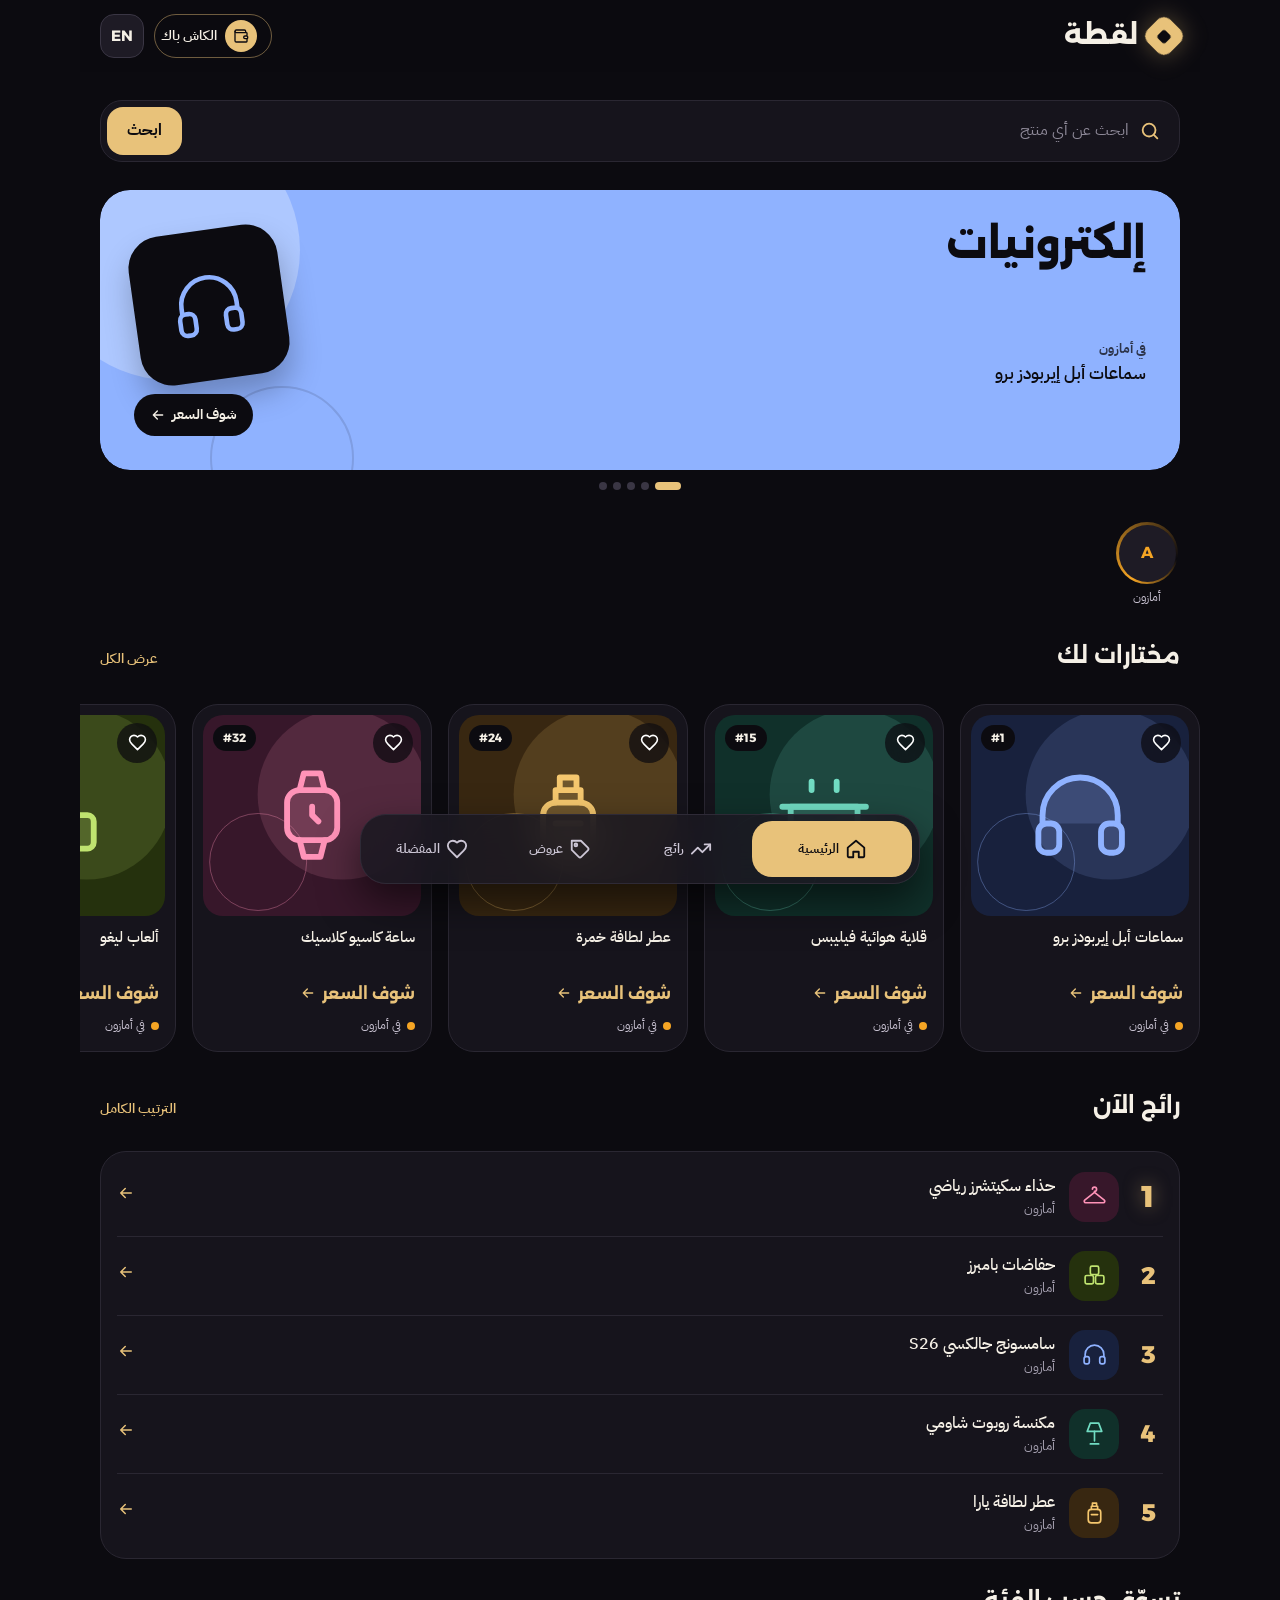
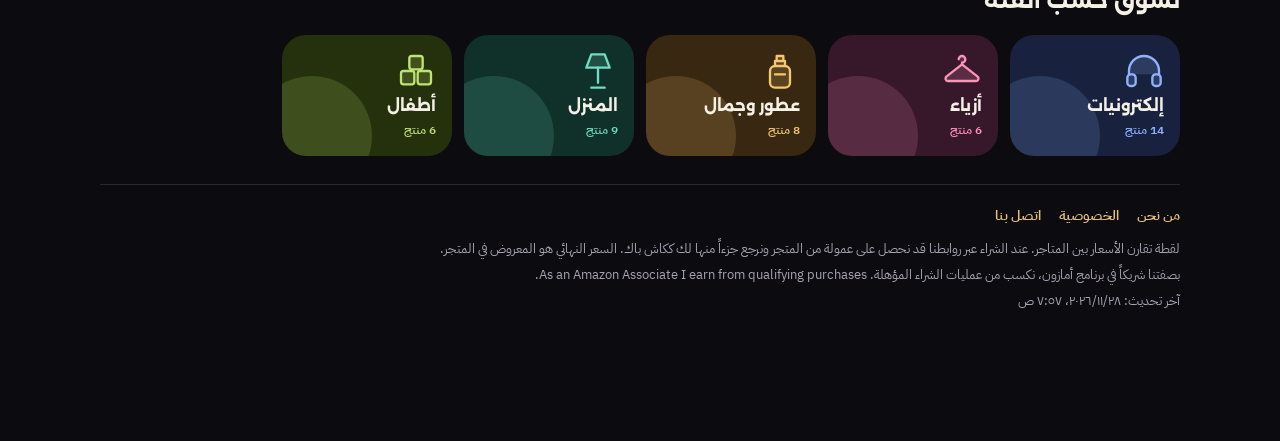
<file: web/index.html>
<!doctype html>
<html lang="ar" dir="rtl">
<head>
<meta charset="utf-8">
<meta name="viewport" content="width=device-width, initial-scale=1, viewport-fit=cover">
<title>لقطة — كل المتاجر في مكان واحد</title>
<meta name="description" content="لقطة: المنتجات الأكثر طلباً في السعودية في مكان واحد، مع أحدث الأسعار والعروض من المتجر مباشرة.">
<meta name="theme-color" content="#0C0B10">
<link rel="manifest" href="manifest.webmanifest">
<link rel="icon" href="icon.svg" type="image/svg+xml">
<link rel="apple-touch-icon" href="icon-192.png">
<meta name="apple-mobile-web-app-capable" content="yes">
<meta name="apple-mobile-web-app-status-bar-style" content="black-translucent">
<meta property="og:title" content="لقطة — كل المتاجر في مكان واحد">
<meta property="og:description" content="المنتجات الأكثر طلباً في السعودية وعروض اليوم في مكان واحد.">
<link rel="preconnect" href="https://fonts.googleapis.com">
<link rel="preconnect" href="https://fonts.gstatic.com" crossorigin>
<link href="https://fonts.googleapis.com/css2?family=Alexandria:wght@500;700;800&family=IBM+Plex+Sans+Arabic:wght@400;500;600;700&display=swap" rel="stylesheet">
<link rel="stylesheet" href="app.css">
</head>
<body>
<a class="skip" href="#main">تخطَّ إلى المحتوى</a>
<div class="sample-bar" id="sample-bar" hidden>نسخة تجريبية: المنتجات والأسعار للعرض، وتتحدث تلقائياً بعد ربط المتاجر.</div>
<main id="main" tabindex="-1"><div class="skel" aria-hidden="true"><i style="height:60px"></i><i style="height:230px"></i><i style="height:90px"></i><i style="height:260px"></i></div></main>
<div class="toast" id="toast" role="status" aria-live="polite"></div>

<nav class="tabbar" aria-label="القائمة الرئيسية">
  <a href="#home" data-tab="home"><svg aria-hidden="true" viewBox="0 0 24 24"><path d="M3 10.5 12 3l9 7.5V20a1 1 0 0 1-1 1h-5v-6H9v6H4a1 1 0 0 1-1-1z"/></svg><span>الرئيسية</span></a>
  <a href="#trending" data-tab="trending"><svg aria-hidden="true" viewBox="0 0 24 24"><path d="m22 7-8.5 8.5-5-5L2 17"/><path d="M16 7h6v6"/></svg><span>رائج</span></a>
  <a href="#deals" data-tab="deals"><svg aria-hidden="true" viewBox="0 0 24 24"><path d="M20.6 13.4 13.4 20.6a2 2 0 0 1-2.8 0L3 13V3h10l7.6 7.6a2 2 0 0 1 0 2.8z"/><circle cx="7.5" cy="7.5" r="1.5"/></svg><span>عروض</span></a>
  <a href="#favorites" data-tab="favorites"><svg aria-hidden="true" viewBox="0 0 24 24"><path d="M19 14c1.49-1.46 3-3.21 3-5.5A5.5 5.5 0 0 0 16.5 3c-1.76 0-3 .5-4.5 2-1.5-1.5-2.74-2-4.5-2A5.5 5.5 0 0 0 2 8.5c0 2.3 1.5 4.05 3 5.5l7 7z"/></svg><span>المفضلة</span></a>
</nav>

<!-- Netlify Forms reads this hidden copy at deploy time; the app submits the same fields. -->
<form name="waitlist" data-netlify="true" netlify-honeypot="company" hidden>
  <input name="phone"><input name="interest"><input name="company">
</form>

<script src="app.js" defer></script>
</body>
</html>
</file>
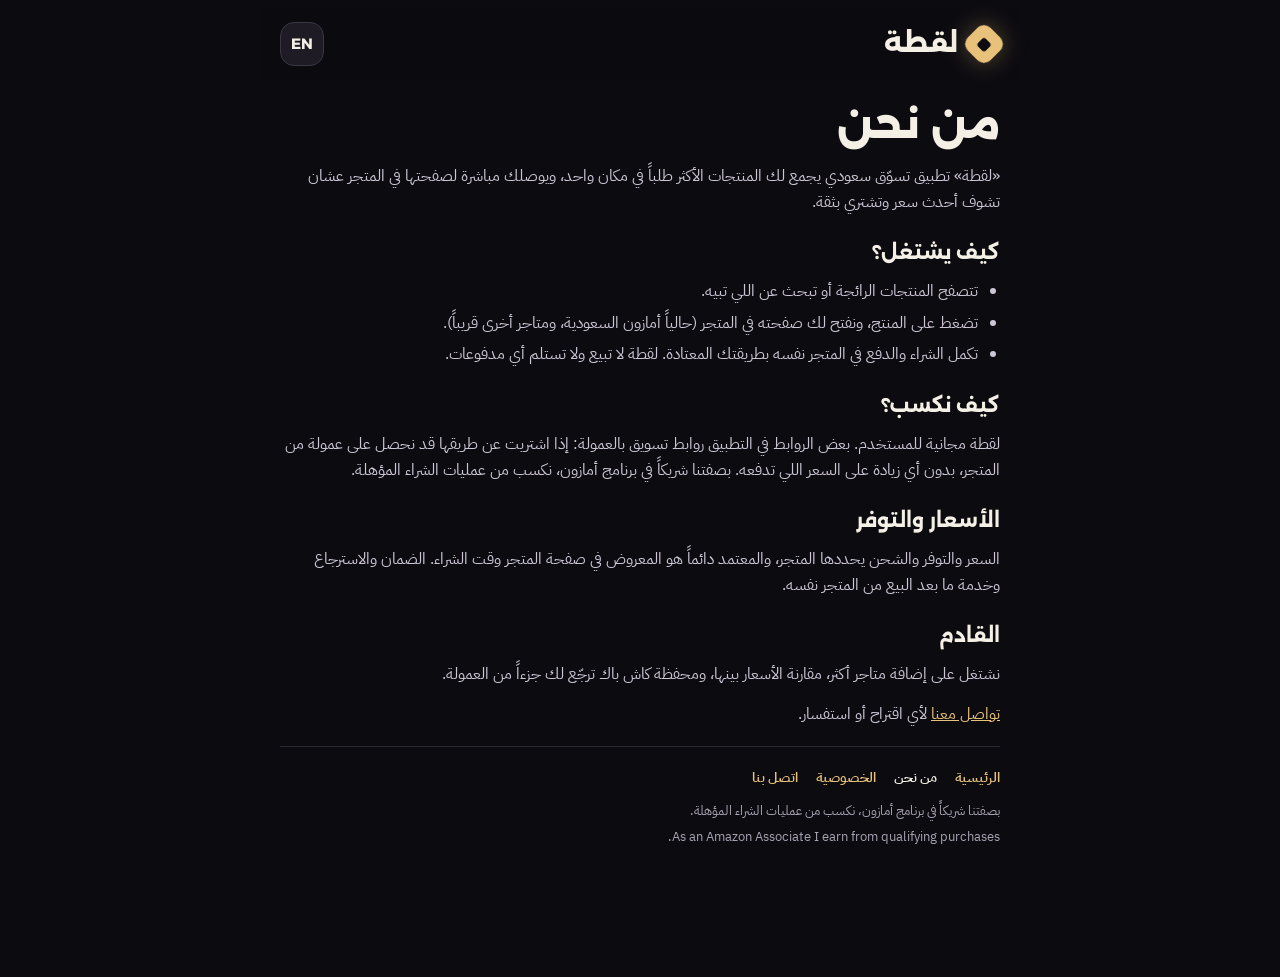
<file: web/about.html>
<!doctype html>
<html lang="ar" dir="rtl">
<head>
<meta charset="utf-8">
<meta name="viewport" content="width=device-width, initial-scale=1, viewport-fit=cover">
<title>من نحن — لقطة | About — Laqta</title>
<meta name="description" content="لقطة تطبيق تسوّق سعودي يجمع المنتجات الأكثر طلباً ويوصلك لصفحتها في المتجر.">
<meta name="theme-color" content="#0C0B10">
<link rel="canonical" href="https://asayedhalim91-sudo.github.io/laqta/about.html">
<link rel="icon" href="icon.svg" type="image/svg+xml">
<link rel="preconnect" href="https://fonts.googleapis.com">
<link rel="preconnect" href="https://fonts.gstatic.com" crossorigin>
<link href="https://fonts.googleapis.com/css2?family=Alexandria:wght@500;700;800&family=IBM+Plex+Sans+Arabic:wght@400;500;600;700&display=swap" rel="stylesheet">
<link rel="stylesheet" href="app.css">
<script>
// Same language choice as the app (saved on this device).
(function () {
  var l = 'ar'; try { if (localStorage.getItem('laqta-lang') === 'en') l = 'en'; } catch (e) {}
  document.documentElement.lang = l; document.documentElement.dir = l === 'en' ? 'ltr' : 'rtl';
})();
</script>
</head>
<body>
<main class="doc" id="main">
<header class="top">
  <a class="logo" href="./" aria-label="لقطة Laqta"><span class="mark" aria-hidden="true"><i></i></span><b><span data-l="ar">لقطة</span><span data-l="en">Laqta</span></b></a>
  <span class="top-end"><button class="lang" type="button" id="lang" aria-label="Switch language / تغيير اللغة"><span data-l="ar">EN</span><span data-l="en">ع</span></button></span>
</header>
<article data-l="ar" lang="ar" dir="rtl" class="doc-body">
<h1>من نحن</h1>
<p>«لقطة» تطبيق تسوّق سعودي يجمع لك المنتجات الأكثر طلباً في مكان واحد، ويوصلك مباشرة لصفحتها في المتجر عشان تشوف أحدث سعر وتشتري بثقة.</p>
<h2>كيف يشتغل؟</h2>
<ul>
  <li>تتصفح المنتجات الرائجة أو تبحث عن اللي تبيه.</li>
  <li>تضغط على المنتج، ونفتح لك صفحته في المتجر (حالياً أمازون السعودية، ومتاجر أخرى قريباً).</li>
  <li>تكمل الشراء والدفع في المتجر نفسه بطريقتك المعتادة. لقطة لا تبيع ولا تستلم أي مدفوعات.</li>
</ul>
<h2>كيف نكسب؟</h2>
<p>لقطة مجانية للمستخدم. بعض الروابط في التطبيق روابط تسويق بالعمولة: إذا اشتريت عن طريقها قد نحصل على عمولة من المتجر، بدون أي زيادة على السعر اللي تدفعه. بصفتنا شريكاً في برنامج أمازون، نكسب من عمليات الشراء المؤهلة.</p>
<h2>الأسعار والتوفر</h2>
<p>السعر والتوفر والشحن يحددها المتجر، والمعتمد دائماً هو المعروض في صفحة المتجر وقت الشراء. الضمان والاسترجاع وخدمة ما بعد البيع من المتجر نفسه.</p>
<h2>القادم</h2>
<p>نشتغل على إضافة متاجر أكثر، مقارنة الأسعار بينها، ومحفظة كاش باك ترجّع لك جزءاً من العمولة.</p>
<p><a href="contact.html">تواصل معنا</a> لأي اقتراح أو استفسار.</p>
</article>
<article data-l="en" lang="en" dir="ltr" class="doc-body">
<h1>About Laqta</h1>
<p>Laqta is a Saudi shopping app that gathers the most wanted products in one place and takes you straight to the store page, so you see the latest price and buy with confidence.</p>
<h2>How it works</h2>
<ul>
  <li>Browse trending products or search for what you need.</li>
  <li>Tap a product and we open it on the store (Amazon.sa today, more stores soon).</li>
  <li>You complete the purchase and payment on the store’s own site. Laqta does not sell anything or take payments.</li>
</ul>
<h2>How we earn</h2>
<p>Laqta is free to use. Some links in the app are affiliate links: if you buy through them we may earn a commission from the store, at no extra cost to you. As an Amazon Associate I earn from qualifying purchases.</p>
<h2>Prices and availability</h2>
<p>Price, availability and shipping are set by the store; what the store shows at checkout is what applies. Warranty, returns and after-sales service are provided by the store.</p>
<h2>What’s next</h2>
<p>More stores, price comparison between them, and a cashback wallet that returns part of our commission to you.</p>
<p><a href="contact.html">Contact us</a> with any suggestion or question.</p>
</article>
<footer class="foot">
  <nav class="foot-links" aria-label="Pages"><a href="./"><span data-l="ar">الرئيسية</span><span data-l="en">Home</span></a><a href="about.html" aria-current="page"><span data-l="ar">من نحن</span><span data-l="en">About</span></a><a href="privacy.html"><span data-l="ar">الخصوصية</span><span data-l="en">Privacy</span></a><a href="contact.html"><span data-l="ar">اتصل بنا</span><span data-l="en">Contact</span></a></nav>
  <span data-l="ar">بصفتنا شريكاً في برنامج أمازون، نكسب من عمليات الشراء المؤهلة.</span>
  <span>As an Amazon Associate I earn from qualifying purchases.</span>
</footer>
</main>
<script>
document.getElementById('lang').addEventListener('click', function () {
  var l = document.documentElement.lang === 'ar' ? 'en' : 'ar';
  try { localStorage.setItem('laqta-lang', l); } catch (e) {}
  document.documentElement.lang = l; document.documentElement.dir = l === 'en' ? 'ltr' : 'rtl';
});
</script>
</body>
</html>
</file>
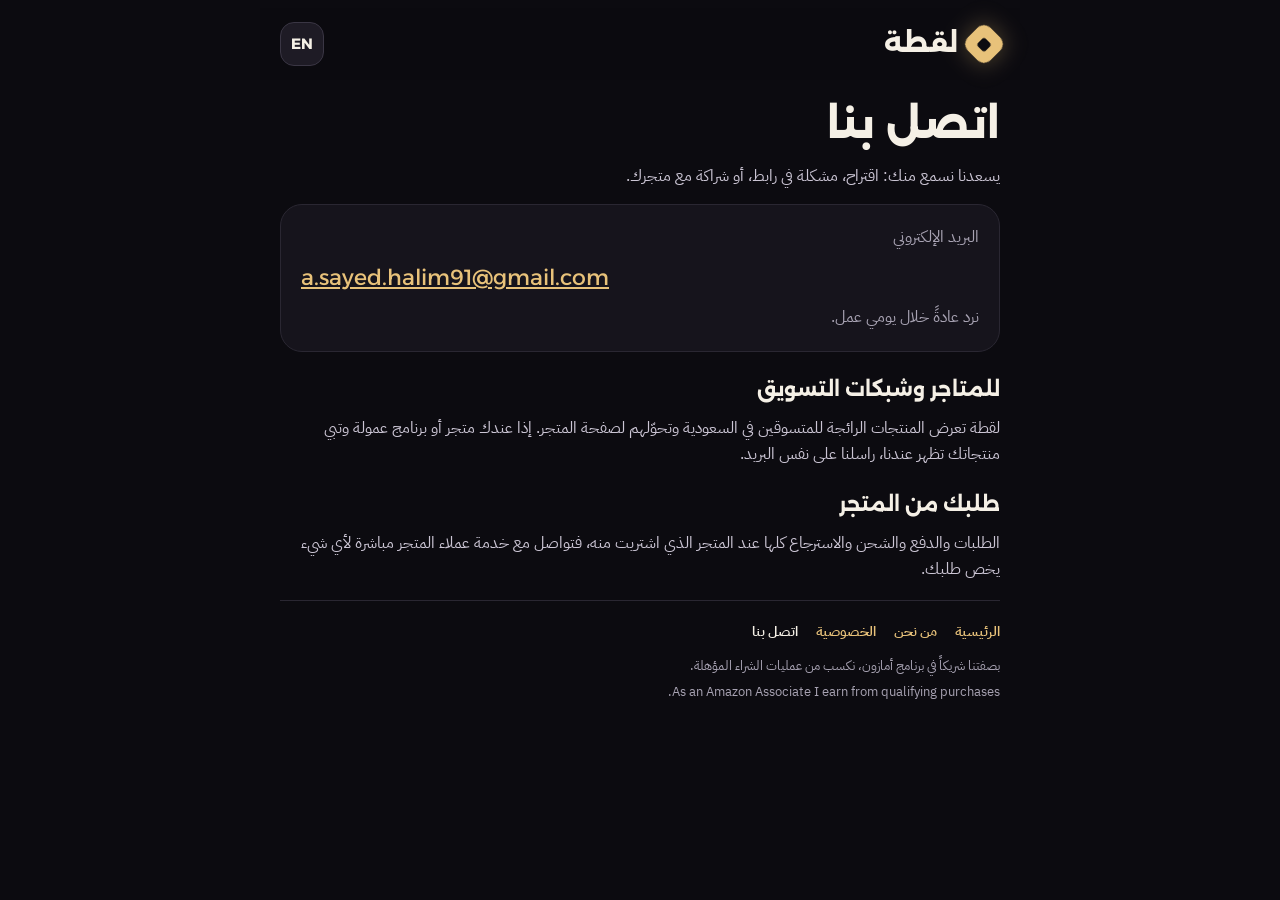
<file: web/contact.html>
<!doctype html>
<html lang="ar" dir="rtl">
<head>
<meta charset="utf-8">
<meta name="viewport" content="width=device-width, initial-scale=1, viewport-fit=cover">
<title>اتصل بنا — لقطة | Contact — Laqta</title>
<meta name="description" content="تواصل مع فريق لقطة للاقتراحات والشراكات.">
<meta name="theme-color" content="#0C0B10">
<link rel="canonical" href="https://asayedhalim91-sudo.github.io/laqta/contact.html">
<link rel="icon" href="icon.svg" type="image/svg+xml">
<link rel="preconnect" href="https://fonts.googleapis.com">
<link rel="preconnect" href="https://fonts.gstatic.com" crossorigin>
<link href="https://fonts.googleapis.com/css2?family=Alexandria:wght@500;700;800&family=IBM+Plex+Sans+Arabic:wght@400;500;600;700&display=swap" rel="stylesheet">
<link rel="stylesheet" href="app.css">
<script>
// Same language choice as the app (saved on this device).
(function () {
  var l = 'ar'; try { if (localStorage.getItem('laqta-lang') === 'en') l = 'en'; } catch (e) {}
  document.documentElement.lang = l; document.documentElement.dir = l === 'en' ? 'ltr' : 'rtl';
})();
</script>
</head>
<body>
<main class="doc" id="main">
<header class="top">
  <a class="logo" href="./" aria-label="لقطة Laqta"><span class="mark" aria-hidden="true"><i></i></span><b><span data-l="ar">لقطة</span><span data-l="en">Laqta</span></b></a>
  <span class="top-end"><button class="lang" type="button" id="lang" aria-label="Switch language / تغيير اللغة"><span data-l="ar">EN</span><span data-l="en">ع</span></button></span>
</header>
<article data-l="ar" lang="ar" dir="rtl" class="doc-body">
<h1>اتصل بنا</h1>
<p>يسعدنا نسمع منك: اقتراح، مشكلة في رابط، أو شراكة مع متجرك.</p>
<div class="card-box">
  <span class="muted">البريد الإلكتروني</span>
  <a class="mail" href="mailto:a.sayed.halim91@gmail.com?subject=Laqta">a.sayed.halim91@gmail.com</a>
  <span class="muted">نرد عادةً خلال يومي عمل.</span>
</div>
<h2>للمتاجر وشبكات التسويق</h2>
<p>لقطة تعرض المنتجات الرائجة للمتسوقين في السعودية وتحوّلهم لصفحة المتجر. إذا عندك متجر أو برنامج عمولة وتبي منتجاتك تظهر عندنا، راسلنا على نفس البريد.</p>
<h2>طلبك من المتجر</h2>
<p>الطلبات والدفع والشحن والاسترجاع كلها عند المتجر الذي اشتريت منه، فتواصل مع خدمة عملاء المتجر مباشرة لأي شيء يخص طلبك.</p>
</article>
<article data-l="en" lang="en" dir="ltr" class="doc-body">
<h1>Contact us</h1>
<p>We’d love to hear from you: a suggestion, a broken link, or a partnership with your store.</p>
<div class="card-box">
  <span class="muted">Email</span>
  <a class="mail" href="mailto:a.sayed.halim91@gmail.com?subject=Laqta">a.sayed.halim91@gmail.com</a>
  <span class="muted">We usually reply within two working days.</span>
</div>
<h2>Stores and affiliate networks</h2>
<p>Laqta shows trending products to shoppers in Saudi Arabia and sends them to the store’s page. If you run a store or an affiliate programme and want your products listed, email us at the same address.</p>
<h2>Your order</h2>
<p>Orders, payment, shipping and returns are handled by the store you bought from, so please contact that store’s customer service about anything to do with your order.</p>
</article>
<footer class="foot">
  <nav class="foot-links" aria-label="Pages"><a href="./"><span data-l="ar">الرئيسية</span><span data-l="en">Home</span></a><a href="about.html"><span data-l="ar">من نحن</span><span data-l="en">About</span></a><a href="privacy.html"><span data-l="ar">الخصوصية</span><span data-l="en">Privacy</span></a><a href="contact.html" aria-current="page"><span data-l="ar">اتصل بنا</span><span data-l="en">Contact</span></a></nav>
  <span data-l="ar">بصفتنا شريكاً في برنامج أمازون، نكسب من عمليات الشراء المؤهلة.</span>
  <span>As an Amazon Associate I earn from qualifying purchases.</span>
</footer>
</main>
<script>
document.getElementById('lang').addEventListener('click', function () {
  var l = document.documentElement.lang === 'ar' ? 'en' : 'ar';
  try { localStorage.setItem('laqta-lang', l); } catch (e) {}
  document.documentElement.lang = l; document.documentElement.dir = l === 'en' ? 'ltr' : 'rtl';
});
</script>
</body>
</html>
</file>
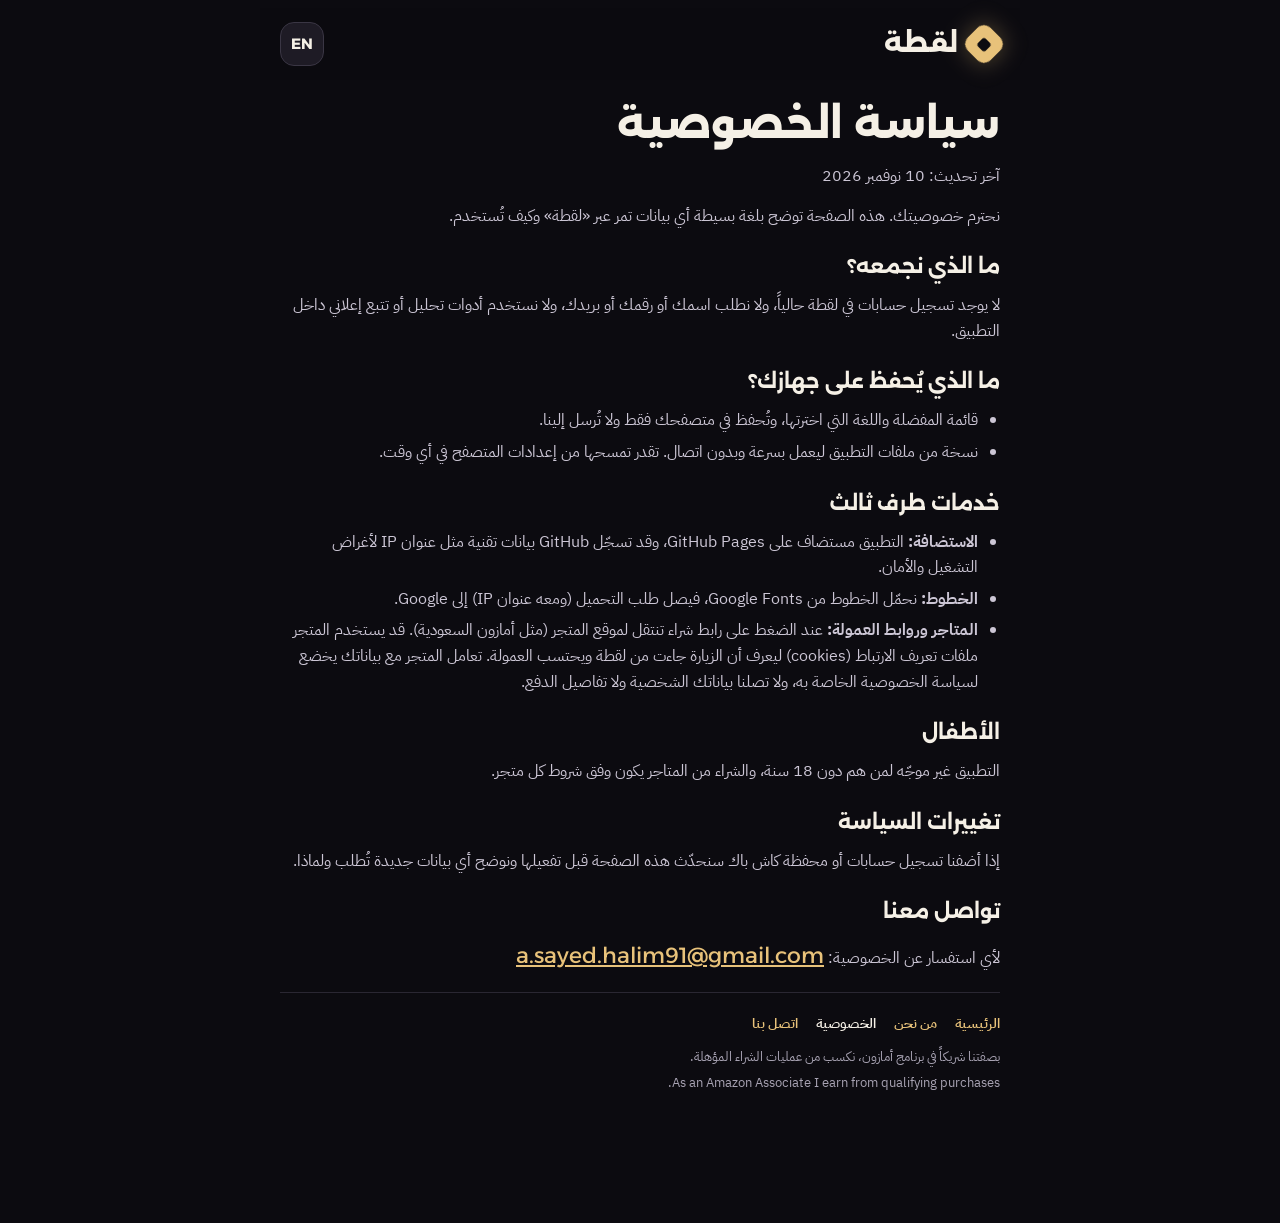
<file: web/privacy.html>
<!doctype html>
<html lang="ar" dir="rtl">
<head>
<meta charset="utf-8">
<meta name="viewport" content="width=device-width, initial-scale=1, viewport-fit=cover">
<title>سياسة الخصوصية — لقطة | Privacy Policy — Laqta</title>
<meta name="description" content="سياسة الخصوصية لتطبيق لقطة: ما البيانات التي تمر عبر التطبيق وكيف تُستخدم.">
<meta name="theme-color" content="#0C0B10">
<link rel="canonical" href="https://asayedhalim91-sudo.github.io/laqta/privacy.html">
<link rel="icon" href="icon.svg" type="image/svg+xml">
<link rel="preconnect" href="https://fonts.googleapis.com">
<link rel="preconnect" href="https://fonts.gstatic.com" crossorigin>
<link href="https://fonts.googleapis.com/css2?family=Alexandria:wght@500;700;800&family=IBM+Plex+Sans+Arabic:wght@400;500;600;700&display=swap" rel="stylesheet">
<link rel="stylesheet" href="app.css">
<script>
// Same language choice as the app (saved on this device).
(function () {
  var l = 'ar'; try { if (localStorage.getItem('laqta-lang') === 'en') l = 'en'; } catch (e) {}
  document.documentElement.lang = l; document.documentElement.dir = l === 'en' ? 'ltr' : 'rtl';
})();
</script>
</head>
<body>
<main class="doc" id="main">
<header class="top">
  <a class="logo" href="./" aria-label="لقطة Laqta"><span class="mark" aria-hidden="true"><i></i></span><b><span data-l="ar">لقطة</span><span data-l="en">Laqta</span></b></a>
  <span class="top-end"><button class="lang" type="button" id="lang" aria-label="Switch language / تغيير اللغة"><span data-l="ar">EN</span><span data-l="en">ع</span></button></span>
</header>
<article data-l="ar" lang="ar" dir="rtl" class="doc-body">
<h1>سياسة الخصوصية</h1>
<p class="muted">آخر تحديث: 10 نوفمبر 2026</p>
<p>نحترم خصوصيتك. هذه الصفحة توضح بلغة بسيطة أي بيانات تمر عبر «لقطة» وكيف تُستخدم.</p>
<h2>ما الذي نجمعه؟</h2>
<p>لا يوجد تسجيل حسابات في لقطة حالياً، ولا نطلب اسمك أو رقمك أو بريدك، ولا نستخدم أدوات تحليل أو تتبع إعلاني داخل التطبيق.</p>
<h2>ما الذي يُحفظ على جهازك؟</h2>
<ul>
  <li>قائمة المفضلة واللغة التي اخترتها، وتُحفظ في متصفحك فقط ولا تُرسل إلينا.</li>
  <li>نسخة من ملفات التطبيق ليعمل بسرعة وبدون اتصال. تقدر تمسحها من إعدادات المتصفح في أي وقت.</li>
</ul>
<h2>خدمات طرف ثالث</h2>
<ul>
  <li><b>الاستضافة:</b> التطبيق مستضاف على GitHub Pages، وقد تسجّل GitHub بيانات تقنية مثل عنوان IP لأغراض التشغيل والأمان.</li>
  <li><b>الخطوط:</b> نحمّل الخطوط من Google Fonts، فيصل طلب التحميل (ومعه عنوان IP) إلى Google.</li>
  <li><b>المتاجر وروابط العمولة:</b> عند الضغط على رابط شراء تنتقل لموقع المتجر (مثل أمازون السعودية). قد يستخدم المتجر ملفات تعريف الارتباط (cookies) ليعرف أن الزيارة جاءت من لقطة ويحتسب العمولة. تعامل المتجر مع بياناتك يخضع لسياسة الخصوصية الخاصة به، ولا تصلنا بياناتك الشخصية ولا تفاصيل الدفع.</li>
</ul>
<h2>الأطفال</h2>
<p>التطبيق غير موجّه لمن هم دون 18 سنة، والشراء من المتاجر يكون وفق شروط كل متجر.</p>
<h2>تغييرات السياسة</h2>
<p>إذا أضفنا تسجيل حسابات أو محفظة كاش باك سنحدّث هذه الصفحة قبل تفعيلها ونوضح أي بيانات جديدة تُطلب ولماذا.</p>
<h2>تواصل معنا</h2>
<p>لأي استفسار عن الخصوصية: <a class="mail" href="mailto:a.sayed.halim91@gmail.com">a.sayed.halim91@gmail.com</a></p>
</article>
<article data-l="en" lang="en" dir="ltr" class="doc-body">
<h1>Privacy Policy</h1>
<p class="muted">Last updated: 10 November 2026</p>
<p>We respect your privacy. This page explains in plain language what data passes through Laqta and how it is used.</p>
<h2>What we collect</h2>
<p>Laqta has no user accounts today. We do not ask for your name, phone number or email, and the app uses no analytics or advertising trackers.</p>
<h2>What is stored on your device</h2>
<ul>
  <li>Your saved products and language choice, kept in your browser only and never sent to us.</li>
  <li>A copy of the app’s files so it loads fast and works offline. You can clear it from your browser settings at any time.</li>
</ul>
<h2>Third-party services</h2>
<ul>
  <li><b>Hosting:</b> the app is hosted on GitHub Pages; GitHub may log technical data such as your IP address for operation and security.</li>
  <li><b>Fonts:</b> fonts load from Google Fonts, so the request (including your IP address) reaches Google.</li>
  <li><b>Stores and affiliate links:</b> a buy link takes you to the store’s site (for example Amazon.sa). The store may use cookies to know the visit came from Laqta and credit a commission. The store’s handling of your data is governed by its own privacy policy; we never receive your personal or payment details.</li>
</ul>
<h2>Children</h2>
<p>The app is not directed at anyone under 18, and purchases are subject to each store’s terms.</p>
<h2>Changes</h2>
<p>If we add accounts or a cashback wallet, we will update this page before launch and explain what new data is requested and why.</p>
<h2>Contact</h2>
<p>Privacy questions: <a class="mail" href="mailto:a.sayed.halim91@gmail.com">a.sayed.halim91@gmail.com</a></p>
</article>
<footer class="foot">
  <nav class="foot-links" aria-label="Pages"><a href="./"><span data-l="ar">الرئيسية</span><span data-l="en">Home</span></a><a href="about.html"><span data-l="ar">من نحن</span><span data-l="en">About</span></a><a href="privacy.html" aria-current="page"><span data-l="ar">الخصوصية</span><span data-l="en">Privacy</span></a><a href="contact.html"><span data-l="ar">اتصل بنا</span><span data-l="en">Contact</span></a></nav>
  <span data-l="ar">بصفتنا شريكاً في برنامج أمازون، نكسب من عمليات الشراء المؤهلة.</span>
  <span>As an Amazon Associate I earn from qualifying purchases.</span>
</footer>
</main>
<script>
document.getElementById('lang').addEventListener('click', function () {
  var l = document.documentElement.lang === 'ar' ? 'en' : 'ar';
  try { localStorage.setItem('laqta-lang', l); } catch (e) {}
  document.documentElement.lang = l; document.documentElement.dir = l === 'en' ? 'ltr' : 'rtl';
});
</script>
</body>
</html>
</file>
<file: web/app.css>
:root{
  --ink:#0C0B10; --panel:#16141C; --panel2:#1E1B25; --line:#2A2732; --line2:#3A3644;
  --text:#F5F0E6; --muted:#A8A3B3; --soft:#CCC6D5; --gold:#E8C27A; --gold2:#F6DDAA; --ivory:#F5F0E6; --clay:#C2410C;
  --pink:#FF5C8A; --mint:#7BE0B5;
  --display:'Alexandria',system-ui,sans-serif; --body:'IBM Plex Sans Arabic',system-ui,sans-serif;
  --wrap:1120px; --ease:cubic-bezier(.2,.8,.2,1);
}
*{box-sizing:border-box}
html{background:var(--ink);-webkit-text-size-adjust:100%;scroll-behavior:smooth}
body{margin:0;background:var(--ink);color:var(--text);font-family:var(--body);font-size:16px;line-height:1.6;min-height:100vh;overflow-x:hidden;-webkit-tap-highlight-color:transparent}
/* soft glow in the page corners — gives the dark background depth */
body::before{content:"";position:fixed;inset:-20vmax auto auto -20vmax;width:60vmax;height:60vmax;border-radius:50%;background:radial-gradient(closest-side,rgba(232,194,122,.10),transparent);pointer-events:none;z-index:-1}
body::after{content:"";position:fixed;inset:auto -25vmax -25vmax auto;width:60vmax;height:60vmax;border-radius:50%;background:radial-gradient(closest-side,rgba(143,178,255,.07),transparent);pointer-events:none;z-index:-1}
a{color:var(--gold)}a:hover{color:var(--gold2)}
button,input,select{font:inherit;color:inherit}
button{cursor:pointer}
svg{width:22px;height:22px;fill:none;stroke:currentColor;stroke-width:2;stroke-linecap:round;stroke-linejoin:round;flex:none}
[dir=ltr] svg.flip{transform:scaleX(-1)}
:focus-visible{outline:2px solid var(--gold);outline-offset:3px;border-radius:10px}
main:focus,main:focus-visible{outline:none}
.skip{position:absolute;inset-inline-start:-999px;top:8px;background:var(--gold);color:var(--ink);padding:10px 16px;border-radius:12px;z-index:99}
.skip:focus{inset-inline-start:8px}
.sample-bar{background:#241F12;color:var(--gold2);font-size:13px;text-align:center;padding:8px 16px;border-bottom:1px solid #4A3F22}
main{max-width:var(--wrap);margin:0 auto;padding:0 20px 130px;outline:none;display:flex;flex-direction:column;gap:24px}
.empty{color:var(--muted);text-align:center;padding:60px 0}
h1,h2,h3{font-family:var(--display);margin:0;line-height:1.3}
.muted{color:var(--muted)}
.gold{color:var(--gold)}
.page-title{font-size:clamp(30px,5vw,46px);font-weight:800}

/* entrance: each block rises in, one after another */
@keyframes rise{from{opacity:0;transform:translateY(14px)}to{opacity:1;transform:none}}
main.enter>*{animation:rise .5s var(--ease) both;animation-delay:calc(var(--d,0)*55ms)}
main.enter .card{animation:rise .5s var(--ease) both;animation-delay:calc(120ms + var(--i,0)*45ms)}

/* skeleton while loading */
.skel{display:flex;flex-direction:column;gap:18px;padding-top:24px}
.skel i{display:block;border-radius:22px;background:linear-gradient(90deg,#17151d 0%,#221f2a 50%,#17151d 100%);background-size:200% 100%;animation:sh 1.2s linear infinite}
@keyframes sh{to{background-position:-200% 0}}

/* header */
.top{position:sticky;top:0;z-index:15;display:flex;align-items:center;justify-content:space-between;gap:12px;margin:0 -20px;padding:14px 20px;background:rgba(12,11,16,.78);-webkit-backdrop-filter:blur(16px);backdrop-filter:blur(16px)}
.top-end{display:flex;align-items:center;gap:10px}
.logo{display:flex;align-items:center;gap:10px;text-decoration:none;color:var(--text)}
.logo .mark{width:32px;height:32px;border-radius:9px;background:var(--gold);transform:rotate(45deg);display:grid;place-items:center;box-shadow:0 0 24px rgba(232,194,122,.35)}
.logo .mark i{width:11px;height:11px;border-radius:3px;background:var(--ink)}
.logo b{font-family:var(--display);font-weight:800;font-size:26px;letter-spacing:-.3px}
.pill{display:inline-flex;align-items:center;gap:8px;min-height:44px;padding:0 14px 0 6px;border-radius:999px;border:1px solid rgba(232,194,122,.45);color:var(--text);text-decoration:none;font-size:14px;font-weight:600}
[dir=ltr] .pill{padding:0 6px 0 14px;flex-direction:row-reverse}
.pill .dot{width:32px;height:32px;border-radius:50%;background:var(--gold);color:var(--ink);display:grid;place-items:center}
.pill .dot svg{width:16px;height:16px}
.lang{min-width:44px;height:44px;border-radius:14px;border:1px solid var(--line2);background:var(--panel2);font-family:var(--display);font-weight:700;font-size:15px;color:var(--text);transition:transform .15s var(--ease),border-color .15s}
.lang:hover{border-color:var(--gold);color:var(--gold)}
.back{width:46px;height:46px;border-radius:15px;background:var(--panel2);border:1px solid var(--line);display:grid;place-items:center;color:var(--text)}
@media (max-width:420px){.pill span:last-child{display:none}.pill{padding:0 6px}}

/* search */
.search{display:flex;align-items:center;gap:10px;min-height:60px;padding:6px 6px 6px 18px;background:var(--panel);border:1px solid var(--line);border-radius:22px;transition:border-color .2s,box-shadow .2s}
[dir=rtl] .search{padding:6px 18px 6px 6px}
.search:focus-within{border-color:rgba(232,194,122,.7);box-shadow:0 0 0 4px rgba(232,194,122,.12)}
.search svg{color:var(--gold)}
.search input{flex:1;min-width:0;border:0;outline:0;background:transparent;font-size:16px;padding:10px 0}
.search input::placeholder{color:#8F8A99}
.search button{min-height:48px;padding:0 20px;border:0;border-radius:16px;background:var(--gold);color:var(--ink);font-weight:700}

/* live update strip */
.live{display:flex;align-items:center;gap:10px;font-size:13px;color:var(--soft);margin-top:-8px}
.live b{font-family:var(--display);color:var(--text);font-variant-numeric:tabular-nums;letter-spacing:.5px}
.pulse{width:9px;height:9px;border-radius:50%;background:var(--mint);box-shadow:0 0 0 0 rgba(123,224,181,.6);animation:pulse 1.8s infinite;flex:none}
@keyframes pulse{70%{box-shadow:0 0 0 10px rgba(123,224,181,0)}100%{box-shadow:0 0 0 0 rgba(123,224,181,0)}}

/* hero carousel */
.hero{display:flex;flex-direction:column;gap:12px}
.slides{display:flex;overflow-x:auto;scroll-snap-type:x mandatory;scrollbar-width:none;gap:14px;border-radius:30px}
.slides::-webkit-scrollbar{display:none}
.slide{flex:0 0 100%;scroll-snap-align:start;position:relative;overflow:hidden;min-height:230px;border-radius:30px;background:var(--tac);color:var(--ink);text-decoration:none;padding:24px;display:grid;grid-template-columns:1fr auto;grid-template-rows:auto 1fr auto;gap:8px 16px}
.slide:hover{color:var(--ink)}
.slide::before{content:"";position:absolute;width:260px;height:260px;border-radius:50%;background:rgba(255,255,255,.28);inset-inline-end:-60px;top:-70px}
.slide::after{content:"";position:absolute;width:140px;height:140px;border-radius:50%;border:2px solid rgba(12,11,16,.12);inset-inline-end:110px;bottom:-60px}
.slide>*{position:relative;z-index:1}
.off{grid-column:1;font-family:var(--display);font-weight:800;font-size:clamp(46px,9vw,72px);line-height:1;letter-spacing:-2px}
.slide-ic{grid-column:2;grid-row:1/3;align-self:center;width:118px;height:118px;border-radius:32px;background:var(--ink);color:var(--tac);display:grid;place-items:center;transform:rotate(-8deg);box-shadow:0 18px 30px rgba(0,0,0,.25)}
.slide-ic svg{width:58px;height:58px;stroke-width:1.5}
.slide-txt{grid-column:1;display:flex;flex-direction:column;gap:2px;align-self:end}
.slide-txt small{font-weight:700;font-size:13px;opacity:.75}
.slide-txt>b{font-size:17px;font-weight:600;line-height:1.4;display:-webkit-box;-webkit-line-clamp:2;-webkit-box-orient:vertical;overflow:hidden}
.sp{display:flex;align-items:baseline;gap:8px}
.sp b{font-family:var(--display);font-size:22px}
.sp s{opacity:.6;font-size:14px}
.go{grid-column:2;grid-row:3;align-self:end;justify-self:end;display:inline-flex;align-items:center;gap:6px;background:var(--ink);color:var(--text);padding:10px 16px;border-radius:999px;font-weight:700;font-size:14px}
.go svg{width:16px;height:16px}
.dots{display:flex;justify-content:center;gap:6px}
.dots button{width:8px;height:8px;padding:0;border:0;border-radius:999px;background:var(--line2);transition:width .3s var(--ease),background .3s}
.dots button[aria-current=true]{width:26px;background:var(--gold)}
.dots button::before{content:"";display:block;margin:-18px -6px;height:44px}

/* stores */
.row-scroll{display:flex;gap:10px;overflow-x:auto;scrollbar-width:none;margin:0 -20px;padding:4px 20px}
.row-scroll::-webkit-scrollbar{display:none}
.stores{gap:14px}
.store-dot{flex:none;width:66px;display:flex;flex-direction:column;align-items:center;gap:6px;text-decoration:none;color:var(--soft);font-size:12px;text-align:center;line-height:1.3}
.store-dot b{width:62px;height:62px;border-radius:50%;background:conic-gradient(from 210deg,var(--sc),transparent 70%,var(--sc));padding:2.5px;display:grid;place-items:center;transition:transform .2s var(--ease)}
.store-dot b{position:relative;font-family:var(--display);font-size:16px;color:var(--sc)}
.store-dot b::after{content:"";position:absolute;inset:2.5px;border-radius:50%;background:var(--panel2);z-index:-1}
.store-dot b{isolation:isolate}
.store-dot:hover b{transform:translateY(-3px) rotate(-6deg)}
.chip{flex:none;min-height:44px;padding:0 18px;border-radius:999px;border:1px solid var(--line2);background:transparent;color:#E4DFEA;font-weight:600;font-size:15px;display:inline-flex;align-items:center;text-decoration:none;transition:background .2s,color .2s,transform .15s}
.chip[aria-selected=true]{background:var(--gold);border-color:var(--gold);color:var(--ink)}

/* section heads */
.head{display:flex;align-items:baseline;justify-content:space-between;gap:12px;margin-bottom:-8px}
.head h2{font-size:22px}
.head a{font-size:14px;font-weight:600;text-decoration:none;padding:10px 0}

/* product cards */
.cards{display:grid;grid-template-columns:repeat(auto-fill,minmax(210px,1fr));gap:16px}
.cards.scroll{display:flex;overflow-x:auto;scroll-snap-type:x proximity;scrollbar-width:none;margin:0 -20px;padding:4px 20px 8px}
.cards.scroll::-webkit-scrollbar{display:none}
.cards.scroll .card{flex:0 0 220px;scroll-snap-align:start}
.card{position:relative;border-radius:26px;background:var(--panel);border:1px solid var(--line);transition:transform .25s var(--ease),border-color .25s,box-shadow .25s}
.card:hover{transform:translateY(-4px);border-color:rgba(232,194,122,.55);box-shadow:0 20px 40px rgba(0,0,0,.35)}
.card-link{display:flex;flex-direction:column;gap:10px;padding:10px 10px 16px;color:var(--text);text-decoration:none;border-radius:26px}
.card-link:hover{color:var(--text)}
.thumb{position:relative;aspect-ratio:1/.92;border-radius:20px;background:var(--tbg,#221F29);display:grid;place-items:center;overflow:hidden}
.thumb::before{content:"";position:absolute;width:78%;aspect-ratio:1;border-radius:50%;background:var(--tac);opacity:.14;transform:translate(18%,-12%)}
.thumb::after{content:"";position:absolute;width:44%;aspect-ratio:1;border-radius:50%;border:1.5px solid var(--tac);opacity:.35;transform:translate(-55%,48%)}
.duo{position:relative;z-index:1;display:grid;place-items:center;color:var(--tac,var(--gold))}
.duo svg{width:100%;height:100%;stroke-width:1.4;fill:color-mix(in srgb,currentColor 18%,transparent)}
.thumb .duo{width:46%;transition:transform .35s var(--ease)}
.card:hover .thumb .duo{transform:scale(1.08) rotate(-4deg)}
.thumb img{width:100%;height:100%;object-fit:cover;position:relative;z-index:1}
.badge{position:absolute;z-index:2;font-size:12px;font-weight:700;padding:5px 10px;border-radius:999px;line-height:1.3}
.b-cash{bottom:10px;inset-inline-end:10px;background:var(--gold);color:var(--ink)}
.b-off{top:10px;inset-inline-end:10px;background:var(--pink);color:#fff;font-family:var(--display);font-size:13px}
.b-rank{top:10px;inset-inline-end:10px;background:var(--ink);color:var(--text);font-family:var(--display)}
.b-drop{bottom:10px;inset-inline-start:10px;background:rgba(12,11,16,.85);color:var(--mint)}
.card .t{padding:0 6px;font-size:15px;font-weight:500;line-height:1.5;display:-webkit-box;-webkit-line-clamp:2;-webkit-box-orient:vertical;overflow:hidden;min-height:45px}
.price{padding:0 6px;display:flex;align-items:baseline;gap:8px;flex-wrap:wrap}
.price b{font-family:var(--display);font-size:21px;color:var(--gold)}
.price s{font-size:13px;color:#8F8A99}
.meta{padding:0 6px;display:flex;align-items:center;gap:6px;font-size:12px;color:var(--soft);flex-wrap:wrap}
.sdot{width:8px;height:8px;border-radius:50%;background:var(--sc);flex:none}
.fav{position:absolute;z-index:3;top:18px;inset-inline-start:18px;width:40px;height:40px;border-radius:50%;border:0;background:rgba(12,11,16,.72);-webkit-backdrop-filter:blur(8px);backdrop-filter:blur(8px);display:grid;place-items:center;color:#fff;transition:transform .15s var(--ease)}
.fav svg{width:19px;height:19px}
.fav[aria-pressed=true] svg,.fav-lg[aria-pressed=true] svg{fill:var(--pink);stroke:var(--pink);animation:pop .4s var(--ease)}
@keyframes pop{0%{transform:scale(.6)}55%{transform:scale(1.3)}100%{transform:scale(1)}}
.card:active,.btn:active,.chip:active,.fav:active,.lang:active,.cat:active,.offer:active,.slide:active{transform:scale(.97)}

/* ranked list */
.list{list-style:none;margin:0;padding:6px 16px;border-radius:26px;background:var(--panel);border:1px solid var(--line)}
.list li+li{border-top:1px solid var(--line)}
.list a{display:flex;align-items:center;gap:14px;padding:14px 0;color:var(--text);text-decoration:none;transition:transform .2s var(--ease)}
.list a:hover{transform:translateX(-4px)}
[dir=ltr] .list a:hover{transform:translateX(4px)}
.list .n{width:30px;font-family:var(--display);font-weight:800;font-size:24px;color:var(--gold);text-align:center;flex:none}
.list li:first-child .n{font-size:30px;text-shadow:0 0 18px rgba(232,194,122,.5)}
.list .ic{width:50px;height:50px;border-radius:16px;background:var(--tbg);color:var(--tac);display:grid;place-items:center;flex:none}
.list .ic svg{width:25px;height:25px;stroke-width:1.6}
.list .m{flex:1;min-width:0;display:flex;flex-direction:column}
.list .m span:first-child{white-space:nowrap;overflow:hidden;text-overflow:ellipsis;font-weight:500}
.list .m span:last-child{font-size:13px;color:var(--muted);white-space:nowrap;overflow:hidden;text-overflow:ellipsis}
.list .p{font-family:var(--display);font-weight:700;flex:none}

/* categories */
.cats{display:grid;grid-template-columns:repeat(auto-fill,minmax(150px,1fr));gap:12px}
.cat{position:relative;overflow:hidden;display:flex;flex-direction:column;gap:2px;min-height:118px;padding:16px;border-radius:24px;background:var(--tbg);color:var(--text);text-decoration:none;transition:transform .2s var(--ease)}
.cat:hover{color:var(--text);transform:translateY(-3px)}
.cat::before{content:"";position:absolute;width:120px;height:120px;border-radius:50%;background:var(--tac);opacity:.16;inset-inline-end:-30px;bottom:-40px}
.cat .duo{width:40px;height:40px;margin-bottom:auto}
.cat b{position:relative;font-family:var(--display);font-size:16px}
.cat small{position:relative;color:var(--tac);font-weight:600;font-size:12px}

/* banners */
.banner{position:relative;overflow:hidden;border-radius:30px;background:var(--ivory);color:var(--ink);padding:26px;display:flex;flex-direction:column;gap:12px}
.banner .big{position:absolute;inset-inline-end:-6px;top:-34px;font-family:var(--display);font-weight:800;font-size:160px;line-height:1;color:#EADFC9;pointer-events:none}
.banner>*{position:relative}
.banner h1,.banner h2{font-size:clamp(26px,4vw,38px);font-weight:800;max-width:560px}
.banner p{margin:0;color:#3B3842;max-width:540px}
.tag{display:inline-flex;align-items:center;gap:8px;font-size:13px;font-weight:700}
.tag i{width:8px;height:8px;border-radius:50%;background:var(--clay)}
.btn{position:relative;overflow:hidden;display:inline-flex;align-items:center;justify-content:center;gap:8px;min-height:52px;padding:0 22px;border-radius:18px;border:0;font-weight:700;font-size:15px;text-decoration:none;transition:transform .15s var(--ease),background .2s}
.btn-dark{background:var(--ink);color:var(--text)}.btn-dark:hover{color:var(--gold)}
.btn-gold{background:var(--gold);color:var(--ink)}.btn-gold:hover{background:var(--gold2);color:var(--ink)}
/* a light sweep across the main buy button */
.shine::after{content:"";position:absolute;top:0;bottom:0;width:40%;left:-60%;background:linear-gradient(100deg,transparent,rgba(255,255,255,.45),transparent);animation:shine 3.2s ease-in-out infinite}
@keyframes shine{0%,55%{left:-60%}100%{left:130%}}
.banner .btn{align-self:flex-start}

/* product page */
.p-grid{display:flex;flex-direction:column;gap:20px}
.p-side{display:flex;flex-direction:column;gap:18px}
.stage{position:relative;border-radius:32px;background:var(--tbg);min-height:320px;display:grid;place-items:center;overflow:hidden}
.stage::before{content:"";position:absolute;width:330px;height:330px;border-radius:50%;background:var(--tac);opacity:.14}
.stage::after{content:"";position:absolute;width:230px;height:230px;border-radius:50%;border:1.5px dashed var(--tac);opacity:.45;animation:spin 40s linear infinite}
@keyframes spin{to{transform:rotate(360deg)}}
.stage .duo{width:150px;height:150px;animation:float 4s ease-in-out infinite}
@keyframes float{50%{transform:translateY(-10px)}}
.stage img{max-width:80%;max-height:300px;position:relative;z-index:1;border-radius:18px}
.stage .b-off{top:16px;inset-inline-end:16px;font-size:16px;padding:8px 14px}
.b-rank-lg{bottom:16px;inset-inline-start:16px;background:var(--gold);color:var(--ink)}
.p-head{display:flex;flex-direction:column;gap:6px}
.p-head h1{font-size:clamp(22px,3vw,30px);font-weight:700}
.offers{display:flex;flex-direction:column;gap:10px}
.offer{display:flex;align-items:center;gap:12px;padding:14px;border-radius:22px;border:1.5px solid var(--line);background:var(--panel);text-align:start;width:100%;transition:border-color .2s,background .2s,transform .15s}
.offer:hover{border-color:var(--line2)}
.offer[aria-checked=true]{border-color:var(--gold);background:var(--panel2);box-shadow:0 0 0 4px rgba(232,194,122,.1)}
.offer .mono{width:46px;height:46px;border-radius:50%;background:var(--panel2);border:1.5px solid var(--sc);color:var(--sc);display:grid;place-items:center;font-family:var(--display);font-weight:700;font-size:14px;flex:none}
.offer .m{flex:1;display:flex;flex-direction:column;gap:2px}
.offer .m b{font-size:15px;display:flex;align-items:center;gap:6px}
.offer .m span{font-size:13px;color:var(--muted)}
.offer .best{font-size:11px;font-weight:700;background:var(--mint);color:var(--ink);padding:2px 8px;border-radius:999px}
.offer .pr{display:flex;flex-direction:column;align-items:flex-end;flex:none}
.offer .pr b{font-family:var(--display);font-size:17px}
.offer .pr span{font-size:12px;color:var(--gold);font-weight:600}
.net{border-radius:26px;background:var(--ivory);color:var(--ink);padding:22px;display:flex;flex-direction:column;gap:10px}
.net .v{font-family:var(--display);font-weight:800;font-size:44px;letter-spacing:-1px;line-height:1.1;font-variant-numeric:tabular-nums}
.net .v small{font-size:15px;letter-spacing:0;font-weight:600}
.net p{margin:0;font-size:13px;color:#4A4552}
.chart{border-radius:26px;background:var(--panel);border:1px solid var(--line);padding:18px;display:flex;flex-direction:column;gap:14px}
.chart .head{align-items:center;margin:0}
.pill-gold{font-size:12px;font-weight:700;background:var(--gold);color:var(--ink);padding:4px 10px;border-radius:999px}
.bars{display:flex;align-items:flex-end;gap:6px;height:90px}
.bars i{flex:1;background:#3B3842;border-radius:7px;height:var(--h);min-height:6px;transform-origin:bottom;animation:grow .6s var(--ease) both;animation-delay:calc(var(--i,0)*60ms)}
@keyframes grow{from{transform:scaleY(0)}}
.bars i.low{background:var(--gold)}
.note{font-size:13px;color:var(--muted)}
.buybar{position:sticky;bottom:100px;z-index:5;display:flex;flex-direction:column;gap:6px}
.buybar .btn{justify-content:space-between;min-height:60px;font-size:16px;box-shadow:0 18px 40px rgba(0,0,0,.5)}
.bb-p{display:inline-flex;gap:8px;align-items:center;font-family:var(--display)}
.buybar small{text-align:center;color:var(--muted);font-size:12px}

/* wallet, favourites */
.wallet{border-radius:30px;background:var(--gold);color:var(--ink);padding:26px;display:flex;flex-direction:column;gap:6px}
.wallet .v{font-family:var(--display);font-weight:800;font-size:52px;letter-spacing:-2px;line-height:1.1}
.wallet .v small{font-size:16px;letter-spacing:0}
.w-l{font-weight:600}
.steps{list-style:none;margin:0;padding:0;display:grid;grid-template-columns:repeat(auto-fit,minmax(240px,1fr));gap:14px}
.steps li{padding:24px;border-radius:26px;background:var(--panel);border:1px solid var(--line);display:flex;flex-direction:column;gap:10px}
.steps li b{font-family:var(--display);font-weight:800;font-size:44px;line-height:1;color:var(--gold)}
.steps li h3{font-size:19px}
.steps li p{margin:0;color:var(--soft);font-size:15px}
.form{display:flex;flex-wrap:wrap;gap:10px;align-items:flex-end}
.form label{flex:1 1 220px;display:flex;flex-direction:column;gap:6px;font-size:14px;font-weight:600}
.form input{min-height:54px;border-radius:16px;border:1.5px solid #CFC6B3;background:#fff;padding:0 16px;font-size:16px;color:var(--ink)}
.banner .note{color:#3B3842}
.empty-fav{display:flex;flex-direction:column;align-items:center;text-align:center;gap:12px;padding:40px 10px}
.big-heart{width:110px;height:110px;border-radius:50%;background:rgba(255,92,138,.12);display:grid;place-items:center;color:var(--pink);animation:float 3s ease-in-out infinite}
.big-heart svg{width:52px;height:52px;fill:rgba(255,92,138,.25)}
.empty-fav p{max-width:360px;margin:0}
.filters{display:flex;flex-wrap:wrap;gap:10px;align-items:center}
.filters select{min-height:44px;border-radius:14px;border:1px solid var(--line2);background:var(--panel);padding:0 12px}
footer.foot{border-top:1px solid var(--line);padding-top:20px;font-size:12.5px;color:var(--muted);display:flex;flex-direction:column;gap:6px}

/* toast */
.toast{position:fixed;left:50%;bottom:104px;transform:translate(-50%,20px);opacity:0;pointer-events:none;background:var(--ivory);color:var(--ink);font-weight:700;padding:12px 20px;border-radius:999px;box-shadow:0 14px 30px rgba(0,0,0,.4);transition:opacity .25s,transform .25s var(--ease);z-index:40;white-space:nowrap}
.toast.show{opacity:1;transform:translate(-50%,0)}

/* tab bar */
.tabbar{position:fixed;bottom:calc(16px + env(safe-area-inset-bottom));left:50%;transform:translateX(-50%);width:min(560px,calc(100% - 28px));height:70px;border-radius:26px;background:rgba(27,25,34,.88);-webkit-backdrop-filter:blur(16px);backdrop-filter:blur(16px);border:1px solid #2E2A36;box-shadow:0 18px 40px rgba(0,0,0,.55);display:flex;align-items:center;padding:0 7px;z-index:20}
.tabbar a{flex:1;height:56px;border-radius:20px;display:flex;align-items:center;justify-content:center;gap:6px;color:var(--soft);text-decoration:none;font-size:13px;font-weight:600;transition:flex .3s var(--ease),background .3s,color .3s}
.tabbar a span{display:none}
.tabbar a[aria-current=page]{background:var(--gold);color:var(--ink);flex:1.7}
.tabbar a[aria-current=page] span{display:inline}
@media (min-width:720px){.tabbar a span{display:inline}.tabbar a[aria-current=page]{flex:1.25}}
@media (min-width:900px){
  main{gap:28px}
  .slide{min-height:280px;padding:34px}
  .slide-ic{width:150px;height:150px}.slide-ic svg{width:74px;height:74px}
  .p-grid{display:grid;grid-template-columns:1fr 1fr;gap:28px;align-items:start}
  .stage{min-height:460px;position:sticky;top:90px}
  .cards.scroll .card{flex-basis:240px}
}
@media (prefers-reduced-motion:reduce){*,*::before,*::after{animation:none!important;transition:none!important}html{scroll-behavior:auto}}

/* numbers like -47% always read left-to-right, also inside Arabic text */
.off,.b-off,.live b{direction:ltr;unicode-bidi:isolate}
[dir=rtl] .off{text-align:right}

/* products without a stored price ("see the price in the store") */
.price .ask,.pr .ask{display:inline-flex;align-items:center;gap:6px;font-size:16px}
.price .ask svg{width:16px;height:16px}
.list .p svg{width:18px;height:18px;color:var(--gold)}
.off.off-txt{font-size:clamp(26px,5vw,40px);letter-spacing:0;direction:inherit}
.amz-search{display:flex;flex-direction:column;gap:8px;align-items:flex-start}
.foot-links{display:flex;gap:18px;flex-wrap:wrap;font-size:14px;margin-bottom:6px}
.foot-links a{text-decoration:none;font-weight:600}

/* plain pages: about, privacy, contact */
.doc{max-width:760px;gap:18px;padding-top:8px}
.doc h1{font-size:clamp(28px,5vw,40px);font-weight:800}
.doc-body{display:flex;flex-direction:column;gap:14px}
.doc h2{font-size:20px;margin-top:10px}
.foot-links a[aria-current]{color:var(--text)}
.doc p,.doc ul{margin:0;color:var(--soft)}
.doc ul{padding-inline-start:22px;display:flex;flex-direction:column;gap:6px}
.doc .card-box{background:var(--panel);border:1px solid var(--line);border-radius:22px;padding:20px;display:flex;flex-direction:column;gap:10px}
.doc .mail{font-family:var(--display);font-size:clamp(17px,3.6vw,22px);direction:ltr;unicode-bidi:isolate;word-break:break-all}
html[lang=ar] [data-l=en],html[lang=en] [data-l=ar]{display:none}
</file>
